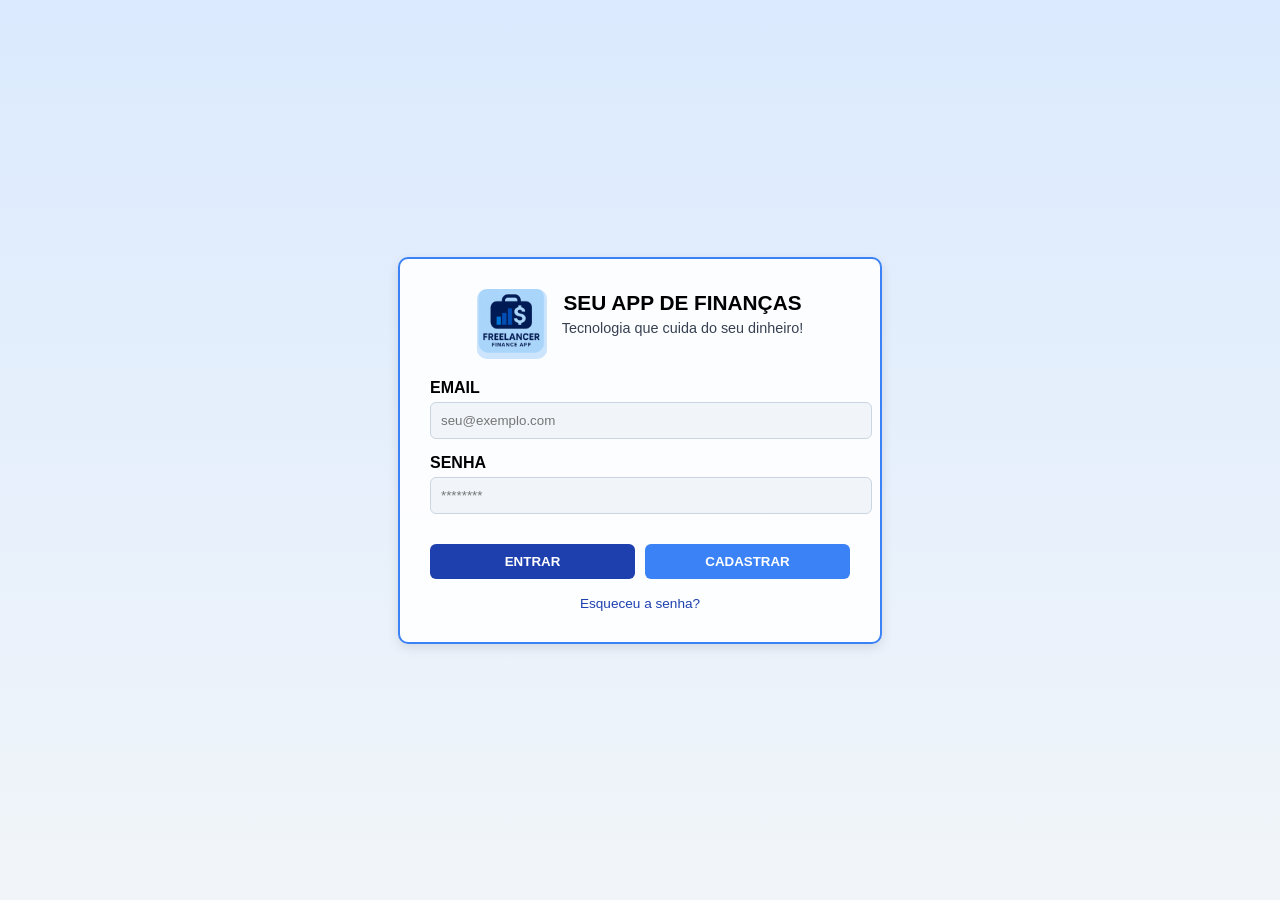
<file: index.html>
<!DOCTYPE html>
<html lang="pt-BR">
<head>
  <meta charset="UTF-8">
  <meta name="viewport" content="width=device-width, initial-scale=1.0">
  <title>Finance App</title>
   <link rel="stylesheet" href="styles/login.css">
   
</head>
<body>
  <div class="container">
    <div class="logo">
      <div class="logo-box">
        <img src="images/Logo de Aplicativo Financeiro Freelance.png" alt="Logo">
      </div>
      <div>
        <h1>SEU APP DE FINANÇAS</h1>
        <h2>Tecnologia que cuida do seu dinheiro!</h2>
      </div>
    </div>

    <form action="index.html" method="get">
      <label for="email">EMAIL</label>
      <input type="email" id="email" name="email" placeholder="seu@exemplo.com" required>

      <label for="senha">SENHA</label>
      <input type="password" id="senha" name="senha" placeholder="********" required>

    <div class="actions">
      <button class="login" type="submit" onclick="location.href='dashboard.html'">ENTRAR</button>
      <button class="register" type="button" onclick="location.href='cadastro.html'">CADASTRAR</button>
    </div>
      <a href="#">Esqueceu a senha?</a>
    </form>
  </div>
</body>
</html>
</file>
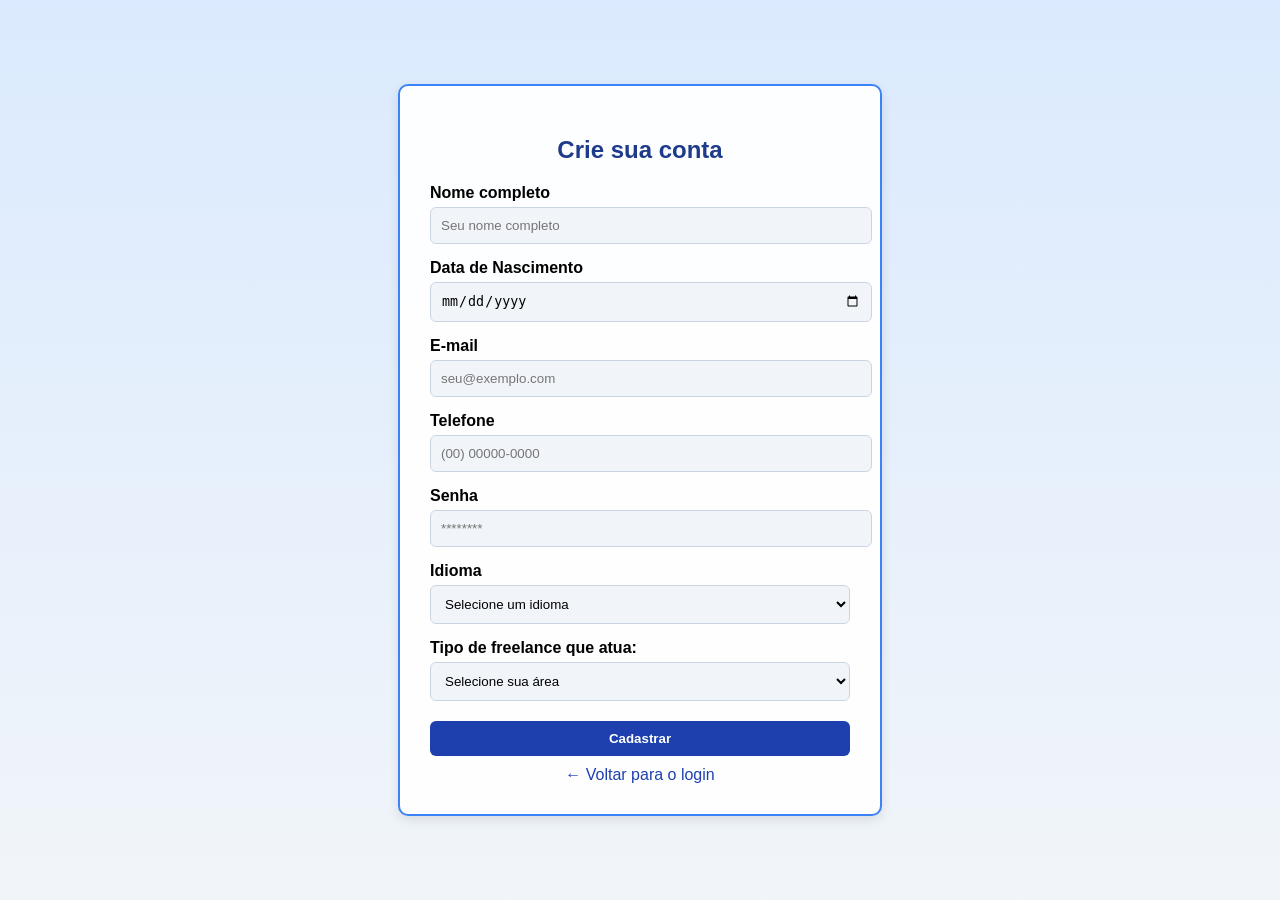
<file: cadastro.html>
<!DOCTYPE html>
<html lang="pt-BR">
<head>
  <meta charset="UTF-8">
  <meta name="viewport" content="width=device-width, initial-scale=1.0">
  <title>Cadastro - Finance App</title>
  <link rel="stylesheet" href="styles/register.css">
</head>
<body>
  <div class="container">
    <h2>Crie sua conta</h2>

    <form action="index.html" method="get">
      <label for="nome">Nome completo</label>
      <input id="nome" type="text" name="nome" placeholder="Seu nome completo" required>

      <label for="dataNascimento">Data de Nascimento</label>
      <input id="dataNascimento" type="date" name="dataNascimento" required>

      <label for="email">E-mail</label>
      <input id="email" type="email" name="email" placeholder="seu@exemplo.com" required>

      <label for="telefone">Telefone</label>
      <input id="telefone" type="tel" name="telefone" placeholder="(00) 00000-0000" required>

      <label for="senha">Senha</label>
      <input id="senha" type="password" name="senha" placeholder="********" required>

      <label for="idioma">Idioma</label>
      <select id="idioma" name="idioma" required>
        <option value="">Selecione um idioma</option>
        <option value="pt-BR">Português (Brasil)</option>
        <option value="en-US">English (USA)</option>
        <option value="es-ES">Español (España)</option>
      </select>

      <label for="freelance">Tipo de freelance que atua:</label>
      <select id="freelance" name="freelance" required>
        <option value="">Selecione sua área</option>
        <option value="ti">Tecnologia da Informação (TI) e Programação</option>
        <option value="marketing">Marketing Digital</option>
        <option value="designer">Design Gráfico e UX/UI</option>
        <option value="writer">Redação e Tradução</option>
        <option value="edit">Edição de Vídeo</option>
      </select>

      <button type="submit">Cadastrar</button>
    </form>

    <a href="index.html">← Voltar para o login</a>
  </div>
</body>

</html>
</file>
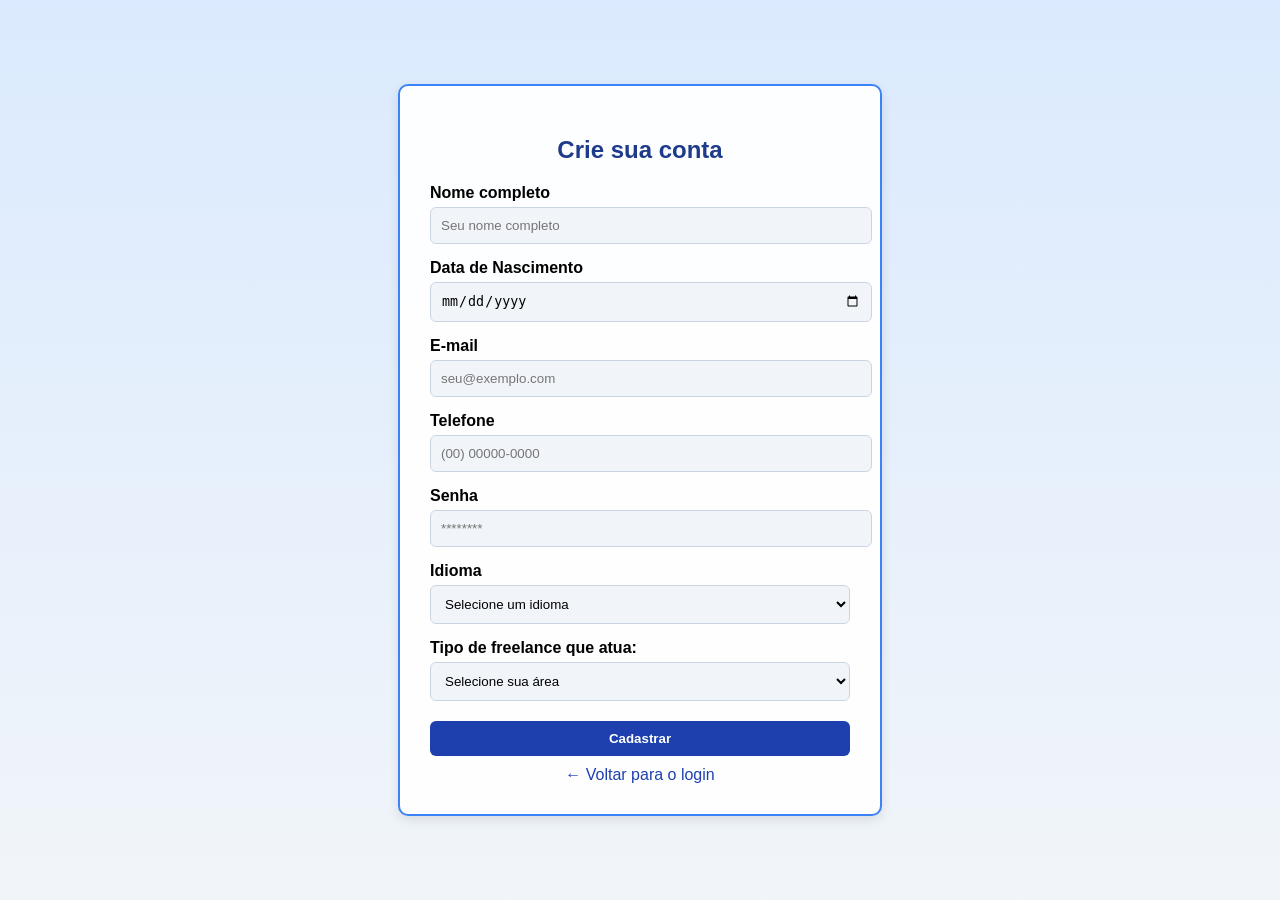
<file: Cadastro.html>
<!DOCTYPE html>
<html lang="pt-BR">
<head>
  <meta charset="UTF-8">
  <meta name="viewport" content="width=device-width, initial-scale=1.0">
  <title>Cadastro - Finance App</title>
  <link rel="stylesheet" href="styles/register.css">
</head>
<body>
  <div class="container">
    <h2>Crie sua conta</h2>

    <form action="TelaLogin.html" method="get">
      <label for="nome">Nome completo</label>
      <input id="nome" type="text" name="nome" placeholder="Seu nome completo" required>

      <label for="dataNascimento">Data de Nascimento</label>
      <input id="dataNascimento" type="date" name="dataNascimento" required>

      <label for="email">E-mail</label>
      <input id="email" type="email" name="email" placeholder="seu@exemplo.com" required>

      <label for="telefone">Telefone</label>
      <input id="telefone" type="tel" name="telefone" placeholder="(00) 00000-0000" required>

      <label for="senha">Senha</label>
      <input id="senha" type="password" name="senha" placeholder="********" required>

      <label for="idioma">Idioma</label>
      <select id="idioma" name="idioma" required>
        <option value="">Selecione um idioma</option>
        <option value="pt-BR">Português (Brasil)</option>
        <option value="en-US">English (USA)</option>
        <option value="es-ES">Español (España)</option>
      </select>

      <label for="freelance">Tipo de freelance que atua:</label>
      <select id="freelance" name="freelance" required>
        <option value="">Selecione sua área</option>
        <option value="ti">Tecnologia da Informação (TI) e Programação</option>
        <option value="marketing">Marketing Digital</option>
        <option value="designer">Design Gráfico e UX/UI</option>
        <option value="writer">Redação e Tradução</option>
        <option value="edit">Edição de Vídeo</option>
      </select>

      <button type="submit">Cadastrar</button>
    </form>

    <a href="index.html">← Voltar para o login</a>
  </div>
</body>

</html>
</file>
<file: styles/login.css>
@charset "UTF-8";

body {
    margin: 0;
    font-family: Arial, sans-serif;
    background: linear-gradient(to bottom, #dbeafe, #f1f5f9);
    display: flex;
    justify-content: center;
    align-items: center;
    height: 100vh;
}

.container {
    width: 100%;
    max-width: 420px;
    background: rgba(255, 255, 255, 0.9);
    border: 2px solid #3b82f6;
    border-radius: 10px;
    box-shadow: 0 4px 12px rgba(0,0,0,0.1);
    padding: 30px;
    text-align: center;
}

.logo {
    display: flex;
    align-items: center;
    justify-content: center;
    margin-bottom: 20px;
    gap: 15px;
}

.logo-box {
    width: 70px;
    height: 70px;
    background: #e0f2fe;
    border-radius: 10px;
    display: flex;
    align-items: center;
    justify-content: center;
    font-weight: bold;
    color: #1e40af;
    font-size: 10px;
    line-height: 1.2;
    overflow: hidden;
}

.logo-box img {
    width: 200%;
    height: 130%;
    object-fit: cover;
    border-radius: 10px;
}

h1 {
    font-size: 1.3rem;
    margin: 0;
}

h2 {
    font-size: 0.9rem;
    font-weight: normal;
    margin: 5px 0 20px;
    color: #374151;
}

label {
    display: block;
    text-align: left;
    margin-bottom: 5px;
    font-weight: 600;
}

input {
    width: 100%;
    padding: 10px;
    border-radius: 6px;
    border: 1px solid #cbd5e1;
    background: #f1f5f9;
    margin-bottom: 15px;
}

.password-box {
    position: relative;
}

.password-box button {
    position: absolute;
    right: 8px;
    top: 8px;
    border: none;
    background: none;
    cursor: pointer;
    font-size: 1rem;
}

.actions {
    display: flex;
    justify-content: space-between;
    gap: 10px;
    margin: 15px 0;
}

.actions button {
    flex: 1;
    padding: 10px;
    border: none;
    border-radius: 6px;
    font-weight: bold;
    cursor: pointer;
    color: white;
}

.login {
    background: #1e40af;
}

.register {
    background: #3b82f6;
}

a {
    font-size: 0.85rem;
    color: #1e40af;
    text-decoration: none;
}

a:hover {
    text-decoration: underline;
}
</file>
<file: styles/register.css>
@charset "UTF-8";

body {
    font-family: Arial, sans-serif;
    background: linear-gradient(to bottom, #dbeafe, #f1f5f9);
    display: flex;
    justify-content: center;
    align-items: center;
    height: 100vh;
    margin: 0;
}

.container {
    background: rgba(255, 255, 255, 0.95);
    border: 2px solid #3b82f6;
    border-radius: 10px;
    padding: 30px;
    box-shadow: 0 4px 12px rgba(0,0,0,0.1);
    width: 100%;
    max-width: 420px;
    text-align: center;
}

h2 {
    color: #1e3a8a;
    margin-bottom: 20px;
}

label {
    display: block;
    text-align: left;
    font-weight: 600;
    margin-bottom: 5px;
}

input, select {
    width: 100%;
    padding: 10px;
    margin-bottom: 15px;
    border-radius: 6px;
    border: 1px solid #cbd5e1;
    background: #f1f5f9;
}

button {
    background: #1e40af;
    color: white;
    border: none;
    padding: 10px;
    width: 100%;
    border-radius: 6px;
    font-weight: bold;
    cursor: pointer;
    margin-top: 5px;
}

button:hover {
    background: #1d4ed8;
}

a {
    display: block;
    margin-top: 10px;
    color: #1e40af;
    text-decoration: none;
}

a:hover {
    text-decoration: underline;
}
</file>
